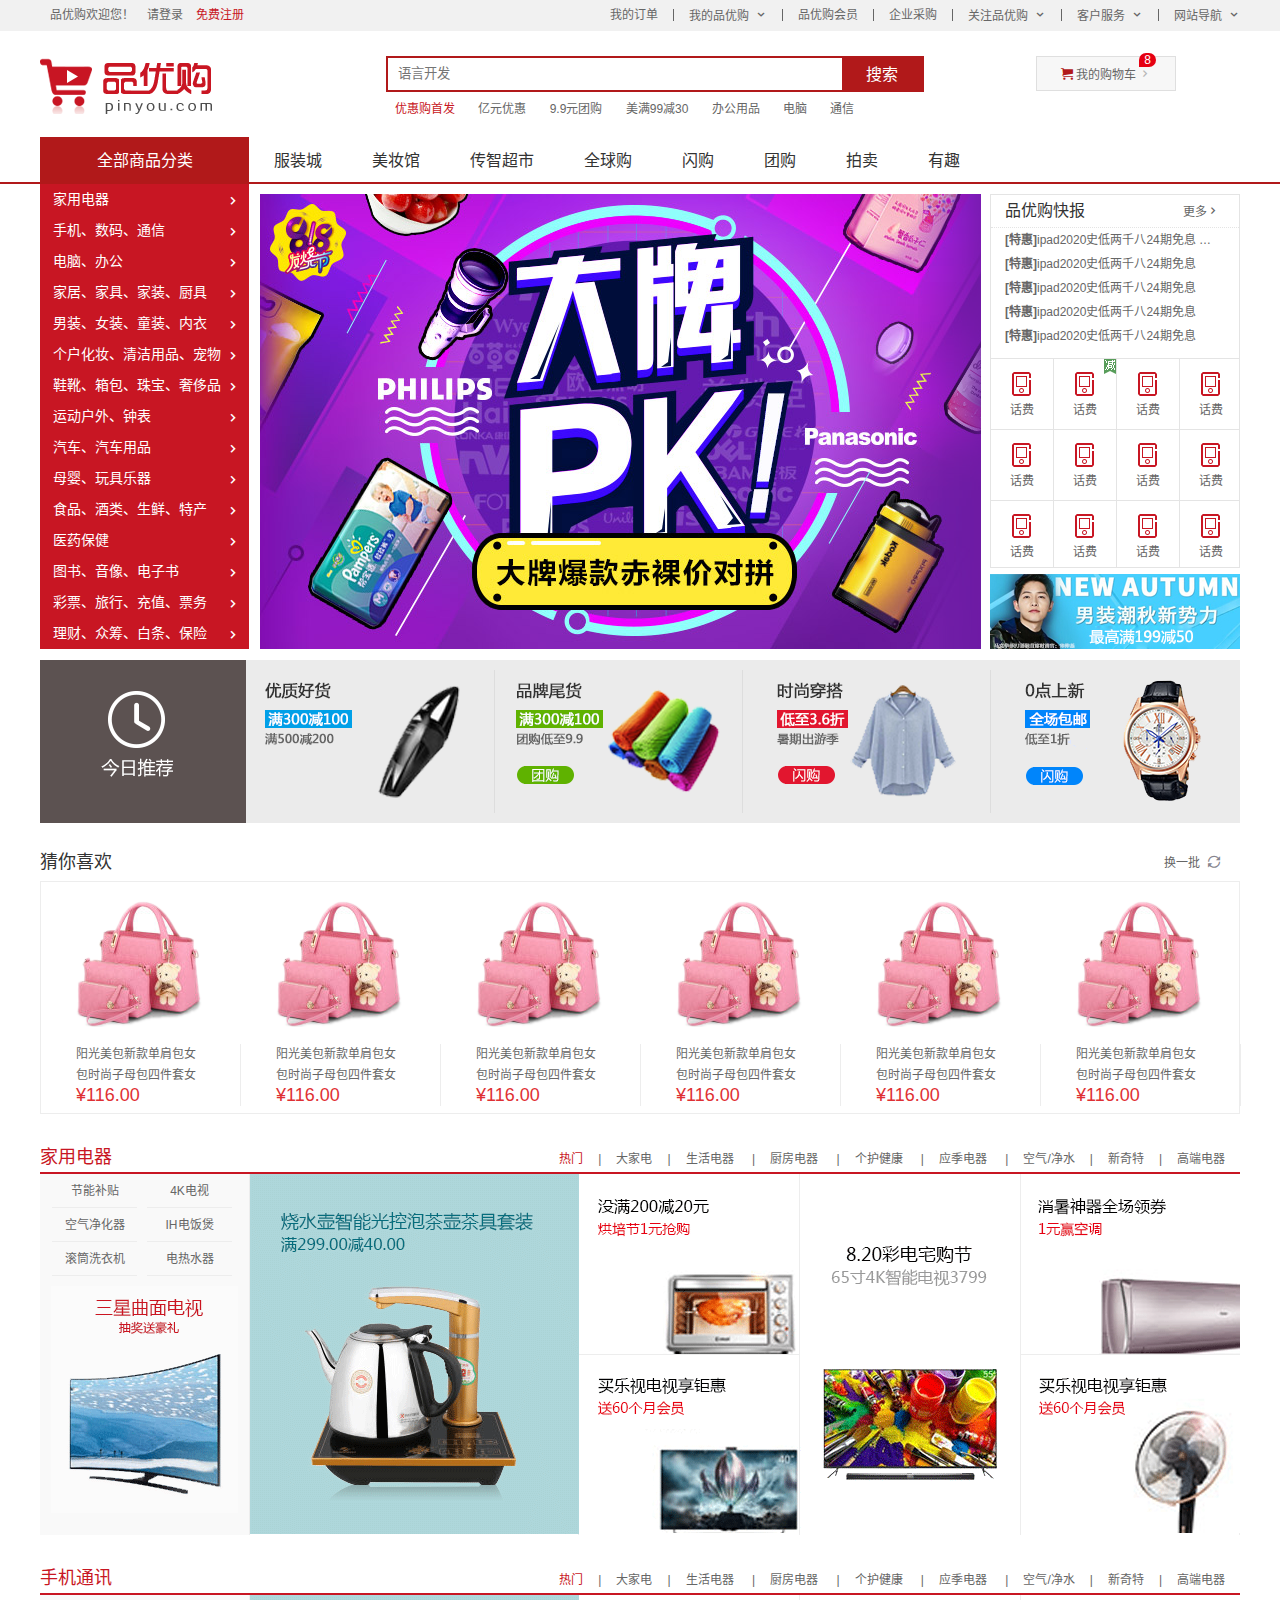
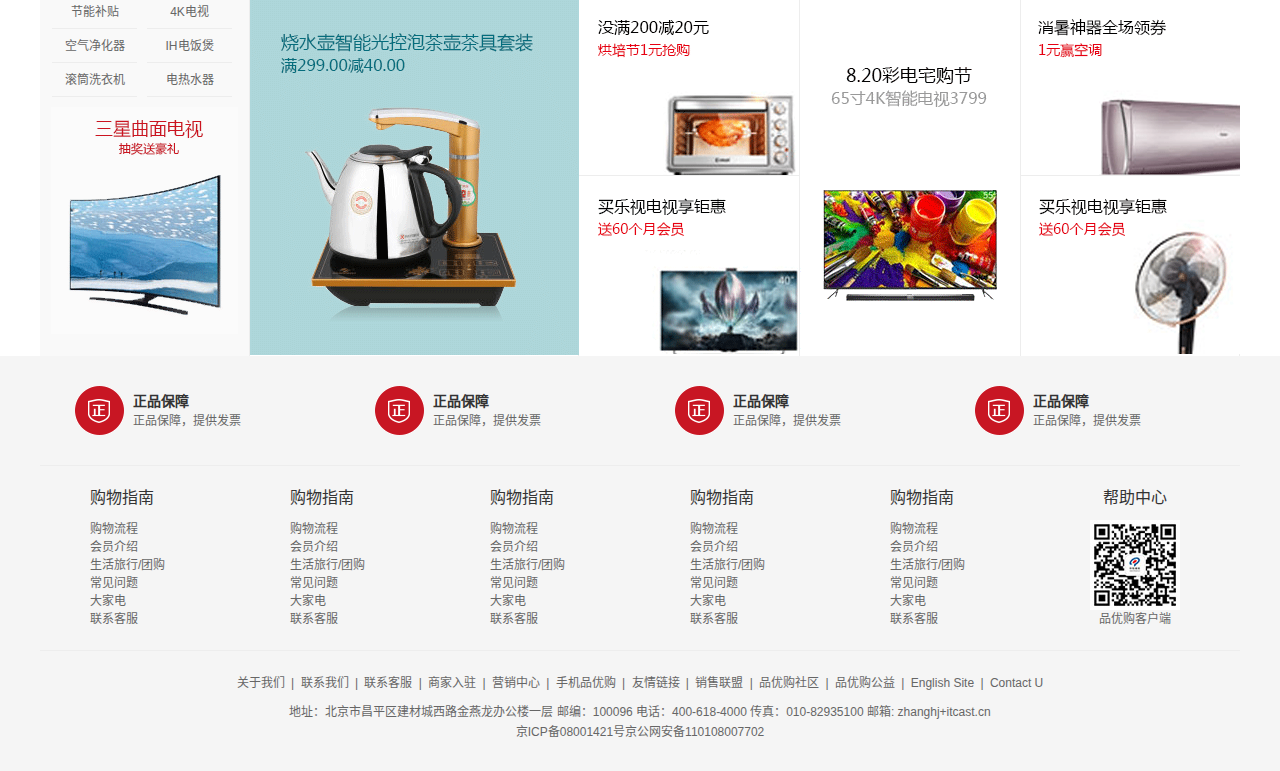
<file: index.html>
<!DOCTYPE html>
<html lang="zh-CN">

<head>
    <meta charset="UTF-8">
    <meta http-equiv="X-UA-Compatible" content="IE=edge">
    <meta name="viewport" content="width=device-width, initial-scale=1.0">
    <title>品优购-我要是会写这玩意我还会这么难受吗！！ </title>
    <meta name="description" concent="我不会我真的不会我尽力了">
    <meta name="keywords" content="呜呜呜">
    <link rel="stylesheet" href="css/base.css">
    <link rel="stylesheet" href="css/common.css">
    <link rel="stylesheet" href="css/index.css">
    <link rel="shortcut icon" href="favicon.ico" />
</head>

<body>
    <section class="shortcut">
        <div class="w">
            <div class="fl">
                <ul>
                    <li>品优购欢迎您！</li>
                    <li><a href="#">请登录</a><a href="register.html" class="style_red">免费注册</a></li>
                </ul>
            </div>
            <div class="fr">
                <ul>
                    <li>我的订单</li>
                    <li></li>
                    <li class="arrow-icon">我的品优购</li>
                    <li></li>
                    <li>品优购会员</li>
                    <li></li>
                    <li>企业采购</li>
                    <li></li>
                    <li class="arrow-icon">关注品优购</li>
                    <li></li>
                    <li class="arrow-icon">客户服务</li>
                    <li></li>
                    <li class="arrow-icon">网站导航</li>
                </ul>
            </div>
        </div>
    </section>
    <header class="header w">
        <div class="logo">
            <h1><a href="index.html" title="品优购商城">品优购商城</a></h1>
        </div>
        <div class="search">
            <input type="search" name="" id="" placeholder="语言开发"><button>搜索</button>
        </div>
        <div class="hotwords">
            <a href="#" class="style_red">优惠购首发</a>
            <a href="#">亿元优惠</a>
            <a href="#">9.9元团购</a>
            <a href="#">美满99减30</a>
            <a href="#">办公用品</a>
            <a href="#">电脑</a>
            <a href="#">通信</a>
        </div>
        <div class="shopcar">
            我的购物车 <i class="count">8</i>
        </div>

    </header>
    <nav class="nav">
        <div class="w">
            <div class="dropdown">
                <div class="dt">全部商品分类</div>
                <div class="dd">
                    <ul>
                        <li><a href="#">家用电器</a></li>
                        <li><a href="list.html">手机、数码、通信</a></li>
                        <li><a href="#">电脑、办公</a></li>
                        <li><a href="#">家居、家具、家装、厨具</a></li>
                        <li><a href="#">男装、女装、童装、内衣</a></li>
                        <li><a href="#">个户化妆、清洁用品、宠物</a></li>
                        <li><a href="#">鞋靴、箱包、珠宝、奢侈品</a></li>
                        <li><a href="#">运动户外、钟表</a></li>
                        <li><a href="#">汽车、汽车用品</a></li>
                        <li><a href="#">母婴、玩具乐器</a></li>
                        <li><a href="#">食品、酒类、生鲜、特产</a></li>
                        <li><a href="#">医药保健</a></li>
                        <li><a href="#">图书、音像、电子书</a></li>
                        <li><a href="#">彩票、旅行、充值、票务</a></li>
                        <li><a href="#">理财、众筹、白条、保险</a></li>
                    </ul>
                </div>
            </div>
            <div class="navitems">
                <ul>
                    <li><a href="#">服装城</a></li>
                    <li><a href="#">美妆馆</a></li>
                    <li><a href="#">传智超市</a></li>
                    <li><a href="#">全球购</a></li>
                    <li><a href="#">闪购</a></li>
                    <li><a href="#">团购</a></li>
                    <li><a href="#">拍卖</a></li>
                    <li><a href="#">有趣</a></li>
                </ul>
            </div>
        </div>

    </nav>
    <div class="w">
        <main class="main">
            <div class="focus">
                <ul>
                    <li><a href="#"><img src="upload/focus1.png" alt=""></a></li>
                </ul>
            </div>
            <div class="newsflash">
                <div class="news">
                    <div class="news_hd">
                        <h5>品优购快报</h5><a href="#">更多</a>
                    </div>
                    <div class="news_bd">
                        <ul>
                            <li><a href="#"><strong>[特惠]</strong>ipad2020史低两千八24期免息 教育优惠只要五千八</a></li>
                            <li><a href="#"><strong>[特惠]</strong>ipad2020史低两千八24期免息</a></li>
                            <li><a href="#"><strong>[特惠]</strong>ipad2020史低两千八24期免息</a></li>
                            <li><a href="#"><strong>[特惠]</strong>ipad2020史低两千八24期免息</a></li>
                            <li><a href="#"><strong>[特惠]</strong>ipad2020史低两千八24期免息</a></li>
                        </ul>
                    </div>
                </div>
                <div class="lifeservice">
                    <ul>
                        <li><a href="#"><i></i>
                                <p>话费</p>
                            </a></li>
                        <li><a href="#"><i></i>
                                <p>话费</p><img src="images/jian.png" alt="">
                            </a></li>
                        <li><a href="#"><i></i>
                                <p>话费</p>
                            </a></li>
                        <li><a href="#"><i></i>
                                <p>话费</p>
                            </a></li>
                        <li><a href="#"><i></i>
                                <p>话费</p>
                            </a></li>
                        <li><a href="#"><i></i>
                                <p>话费</p>
                            </a></li>
                        <li><a href="#"><i></i>
                                <p>话费</p>
                            </a></li>
                        <li><a href="#"><i></i>
                                <p>话费</p>
                            </a></li>
                        <li><a href="#"><i></i>
                                <p>话费</p>
                            </a></li>
                        <li><a href="#"><i></i>
                                <p>话费</p>
                            </a></li>
                        <li><a href="#"><i></i>
                                <p>话费</p>
                            </a></li>
                        <li><a href="#"><i></i>
                                <p>话费</p>
                            </a></li>
                    </ul>
                </div>
                <div class="bargain"><a href="#"><img src="upload/bargain1.png" alt=""></a></div>
            </div>
        </main>
    </div>
    <div class="recommed w">
        <div class="recom_hd"></div>
        <div class="recom_bd">
            <ul>
                <li><a href="#"></a></li>
                <li><a href="#"></a></li>
                <li><a href="#"></a></li>
                <li><a href="#"></a></li>
            </ul>
        </div>
    </div>
    <div class="cainixihuan w">
        <div class="caini_1"><span>猜你喜欢</span>
            <a href="#">换一批</a>
        </div>
        <div class="caini_2">
            <ul>
                <li><a href="#">
                        <div class="cainixihuan_img"></div>
                        <div class="caini_2_wenzi">
                            <p>阳光美包新款单肩包女
                                包时尚子母包四件套女款好贵好贵</p>
                            <p>¥116.00</p>
                        </div>
                    </a></li>
                <li><a href="#">
                        <div class="cainixihuan_img"></div>
                        <div class="caini_2_wenzi">
                            <p>阳光美包新款单肩包女
                                包时尚子母包四件套女款好贵好贵</p>
                            <p>¥116.00</p>
                        </div>
                    </a></li>
                <li><a href="#">
                        <div class="cainixihuan_img"></div>
                        <div class="caini_2_wenzi">
                            <p>阳光美包新款单肩包女
                                包时尚子母包四件套女款好贵好贵</p>
                            <p>¥116.00</p>
                        </div>
                    </a></li>
                <li><a href="#">
                        <div class="cainixihuan_img"></div>
                        <div class="caini_2_wenzi">
                            <p>阳光美包新款单肩包女
                                包时尚子母包四件套女款好贵好贵</p>
                            <p>¥116.00</p>
                        </div>
                    </a></li>
                <li><a href="#">
                        <div class="cainixihuan_img"></div>
                        <div class="caini_2_wenzi">
                            <p>阳光美包新款单肩包女
                                包时尚子母包四件套女款好贵好贵</p>
                            <p>¥116.00</p>
                        </div>
                    </a></li>
                <li><a href="#">
                        <div class="cainixihuan_img"></div>
                        <div class="caini_2_wenzi">
                            <p>阳光美包新款单肩包女
                                包时尚子母包四件套女款好贵好贵</p>
                            <p>¥116.00</p>
                        </div>
                    </a></li>
            </ul>
        </div>
    </div>
    <div class="floor">
        <div class="w">
            <div class="jiadian">
                <div class="box_hd">
                    <h3>家用电器</h3>
                    <div class="tab_list">
                        <ul>
                            <li><a href="#" class="style_red">热门</a>|</li>
                            <li><a href=" #">大家电</a>|</li>
                            <li><a href="#">生活电器</a> | </li>
                            <li><a href="#">厨房电器</a> | </li>
                            <li><a href="#">个护健康</a> | </li>
                            <li><a href="#">应季电器</a> | </li>
                            <li><a href="#">空气/净水</a>|</li>
                            <li><a href="#">新奇特</a>|</li>
                            <li><a href="#">高端电器</a></li>
                        </ul>
                    </div>
                </div>
                <div class="box_bd">
                    <div class="tab_content">
                        <div class="tab_list_item">
                            <div class="col_210">
                                <ul>
                                    <li><a href="#">节能补贴</a></li>
                                    <li><a href="#">4K电视</a></li>
                                    <li><a href="#">空气净化器</a></li>
                                    <li><a href="#">IH电饭煲</a></li>
                                    <li><a href="#">滚筒洗衣机</a></li>
                                    <li><a href="#">电热水器</a></li>
                                </ul>
                                <a href="#"><img src="upload/floor-1-1.png" alt=""></a>
                            </div>
                            <div class="col_329">
                                <a href="#"><img src="upload/floor-1-b01.png" alt=""></a>
                            </div>
                            <div class="col_221"> <a href="#" class="border_bottom"><img src="upload/floor-1-2.png"
                                        alt=""></a><a href="#"><img src="upload/floor-1-3.png" alt=""></a>
                            </div>
                            <div class="col_221"> <a href="#"><img src="upload/floor-1-4.png" alt=""></a>
                            </div>
                            <div class="col_219"> <a href="#" class="border_bottom"><img src="upload/floor-1-5.png"
                                        alt=""></a><a href="#"><img src="upload/floor-1-6.png" alt=""></a>
                            </div>
                        </div>
                    </div>
                </div>
            </div>
        </div>
        <div class="w">
            <div class="shouji">
                <div class="box_hd">
                    <h3>手机通讯</h3>
                    <div class="tab_list">
                        <ul>
                            <li><a href="#" class="style_red">热门</a>|</li>
                            <li><a href=" #">大家电</a>|</li>
                            <li><a href="#">生活电器</a> | </li>
                            <li><a href="#">厨房电器</a> | </li>
                            <li><a href="#">个护健康</a> | </li>
                            <li><a href="#">应季电器</a> | </li>
                            <li><a href="#">空气/净水</a>|</li>
                            <li><a href="#">新奇特</a>|</li>
                            <li><a href="#">高端电器</a></li>
                        </ul>
                    </div>
                </div>
                <div class="box_bd">
                    <div class="tab_content">
                        <div class="tab_list_item">
                            <div class="col_210">
                                <ul>
                                    <li><a href="#">节能补贴</a></li>
                                    <li><a href="#">4K电视</a></li>
                                    <li><a href="#">空气净化器</a></li>
                                    <li><a href="#">IH电饭煲</a></li>
                                    <li><a href="#">滚筒洗衣机</a></li>
                                    <li><a href="#">电热水器</a></li>
                                </ul>
                                <a href="#"><img src="upload/floor-1-1.png" alt=""></a>
                            </div>
                            <div class="col_329">
                                <a href="#"><img src="upload/floor-1-b01.png" alt=""></a>
                            </div>
                            <div class="col_221"> <a href="#" class="border_bottom"><img src="upload/floor-1-2.png"
                                        alt=""></a><a href="#"><img src="upload/floor-1-3.png" alt=""></a>
                            </div>
                            <div class="col_221"> <a href="#"><img src="upload/floor-1-4.png" alt=""></a>
                            </div>
                            <div class="col_219"> <a href="#" class="border_bottom"><img src="upload/floor-1-5.png"
                                        alt=""></a><a href="#"><img src="upload/floor-1-6.png" alt=""></a>
                            </div>
                        </div>
                    </div>
                </div>
            </div>
        </div>
    </div>
    <footer class="footer">
        <div class="w">
            <div class="mod_service">
                <ul>
                    <li>
                        <h5 title="图标">图标</h5>
                        <div class="service_txt">
                            <h4>正品保障</h4>
                            <p>正品保障，提供发票</p>
                        </div>
                    </li>
                    <li>
                        <h5 title="图标">图标</h5>
                        <div class="service_txt">
                            <h4>正品保障</h4>
                            <p>正品保障，提供发票</p>
                        </div>
                    </li>
                    <li>
                        <h5 title="图标">图标</h5>
                        <div class="service_txt">
                            <h4>正品保障</h4>
                            <p>正品保障，提供发票</p>
                        </div>
                    </li>
                    <li>
                        <h5 title="图标">图标</h5>
                        <div class="service_txt">
                            <h4>正品保障</h4>
                            <p>正品保障，提供发票</p>
                        </div>
                    </li>

                </ul>
            </div>
            <div class="mod_help">
                <dl>
                    <dt>购物指南</dt>
                    <dd><a href="#">购物流程</a></dd>
                    <dd><a href="#">会员介绍</a></dd>
                    <dd><a href="#">生活旅行/团购</a></dd>
                    <dd><a href="#">常见问题</a></dd>
                    <dd><a href="#">大家电</a></dd>
                    <dd><a href="#">联系客服</a></dd>
                </dl>
                <dl>
                    <dt>购物指南</dt>
                    <dd><a href="#">购物流程</a></dd>
                    <dd><a href="#">会员介绍</a></dd>
                    <dd><a href="#">生活旅行/团购</a></dd>
                    <dd><a href="#">常见问题</a></dd>
                    <dd><a href="#">大家电</a></dd>
                    <dd><a href="#">联系客服</a></dd>
                </dl>
                <dl>
                    <dt>购物指南</dt>
                    <dd><a href="#">购物流程</a></dd>
                    <dd><a href="#">会员介绍</a></dd>
                    <dd><a href="#">生活旅行/团购</a></dd>
                    <dd><a href="#">常见问题</a></dd>
                    <dd><a href="#">大家电</a></dd>
                    <dd><a href="#">联系客服</a></dd>
                </dl>
                <dl>
                    <dt>购物指南</dt>
                    <dd><a href="#">购物流程</a></dd>
                    <dd><a href="#">会员介绍</a></dd>
                    <dd><a href="#">生活旅行/团购</a></dd>
                    <dd><a href="#">常见问题</a></dd>
                    <dd><a href="#">大家电</a></dd>
                    <dd><a href="#">联系客服</a></dd>
                </dl>
                <dl>
                    <dt>购物指南</dt>
                    <dd><a href="#">购物流程</a></dd>
                    <dd><a href="#">会员介绍</a></dd>
                    <dd><a href="#">生活旅行/团购</a></dd>
                    <dd><a href="#">常见问题</a></dd>
                    <dd><a href="#">大家电</a></dd>
                    <dd><a href="#">联系客服</a></dd>
                </dl>
                <dl>
                    <dt>帮助中心</dt>
                    <dd><img src="images/wx_cz.jpg" alt="">品优购客户端</dd>
                </dl>
            </div>
            <div class="mod_copyright">
                <div class="links">
                    <a href="#">关于我们</a> | <a href="#">联系我们</a> | <a href="#">联系客服</a> | <a href="#">商家入驻</a> | <a
                        href="#">营销中心</a> | <a href="#">手机品优购</a> | <a href="#">友情链接</a> | <a href="#">销售联盟</a> | <a
                        href="#">品优购社区</a> | <a href="#">品优购公益</a> | <a href="#">English Site</a>
                    | <a href="#">Contact U</a>
                </div>
                <div class="copyright">地址：北京市昌平区建材城西路金燕龙办公楼一层 邮编：100096 电话：400-618-4000 传真：010-82935100 邮箱:
                    zhanghj+itcast.cn
                    <br>京ICP备08001421号京公网安备110108007702
                </div>
            </div>
        </div>
    </footer>
</body>

</html>
</file>
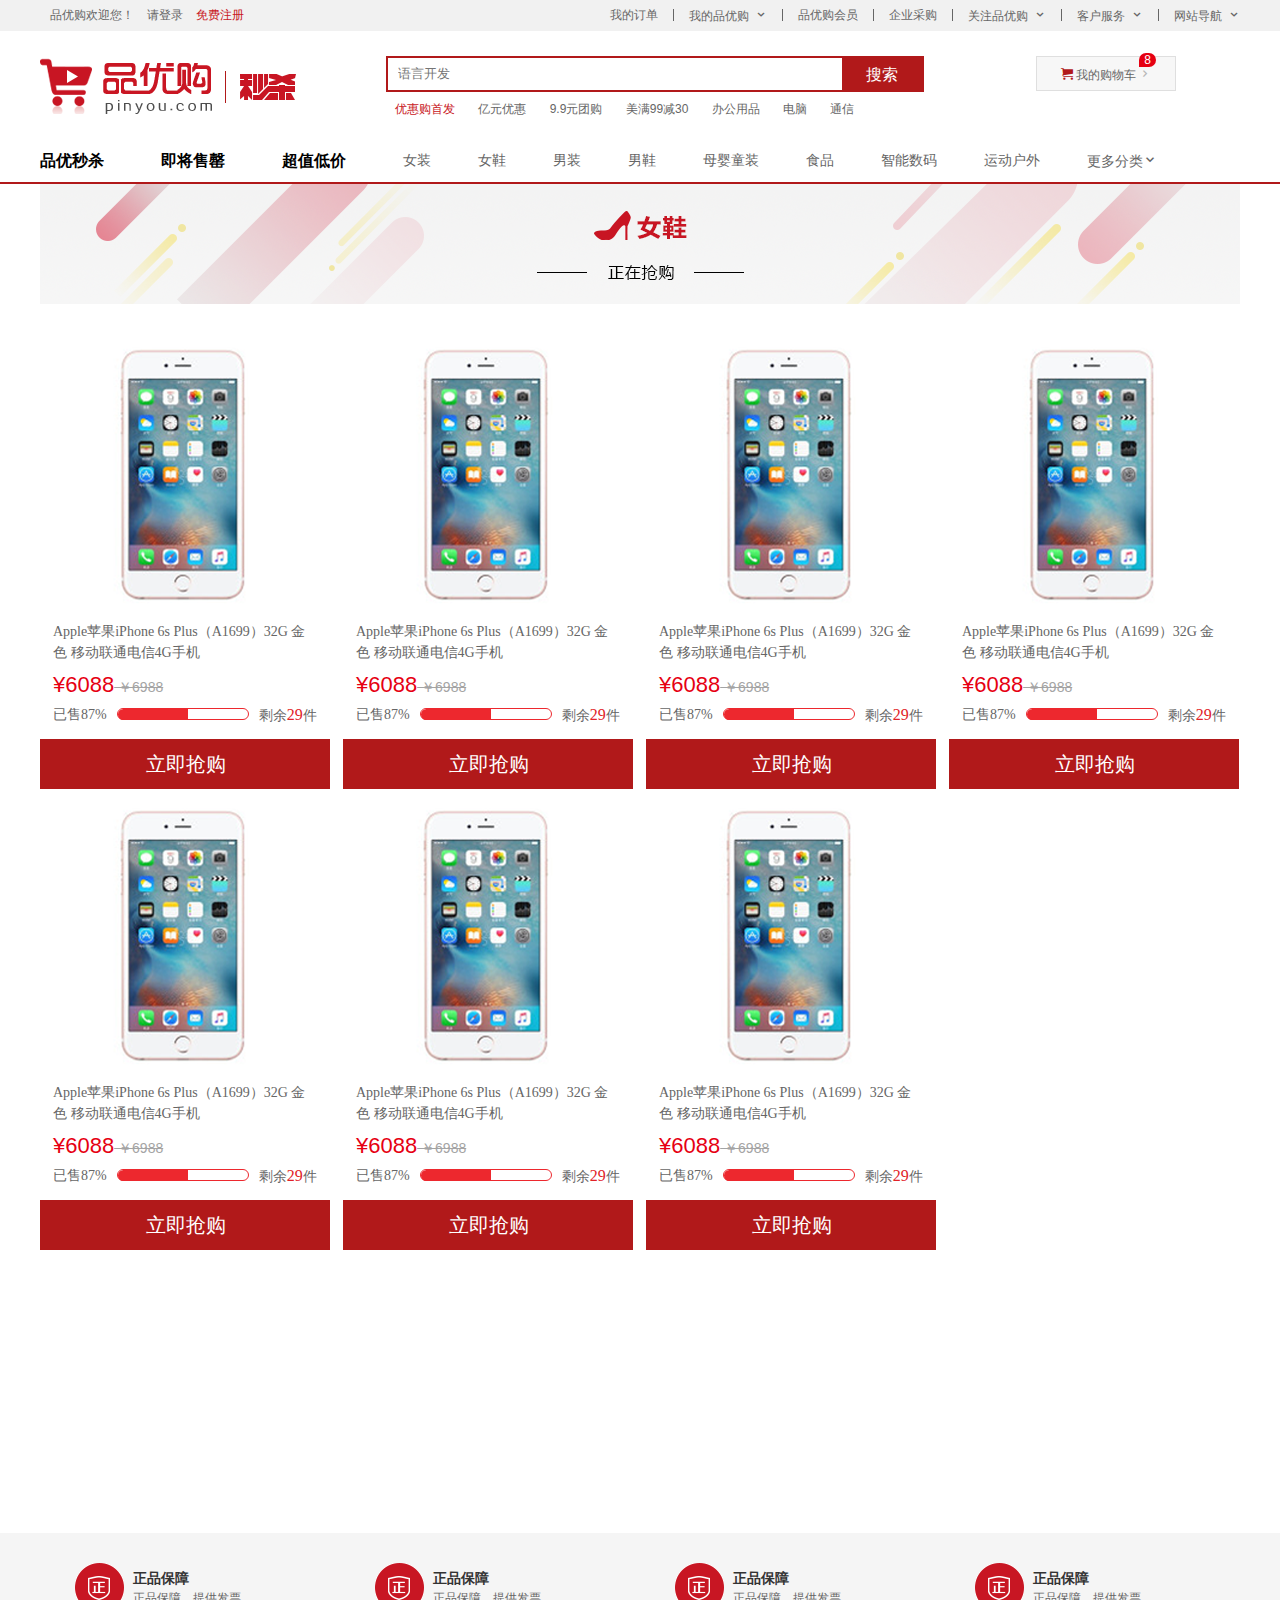
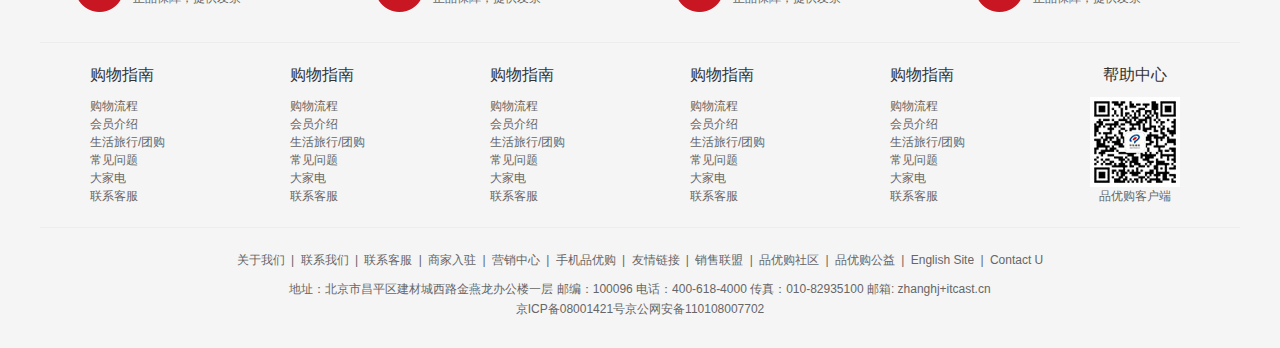
<file: list.html>
<!DOCTYPE html>
<html lang="en">

<head>
    <meta charset="UTF-8">
    <meta http-equiv="X-UA-Compatible" content="IE=edge">
    <meta name="viewport" content="width=device-width, initial-scale=1.0">
    <title>列表页-我要是会写这玩意我还会这么难受吗！！ </title>
    <meta name="description" concent="我不会我真的不会我尽力了">
    <meta name="keywords" content="呜呜呜">
    <link rel="stylesheet" href="css/base.css">
    <link rel="stylesheet" href="css/common.css">
    <link rel="stylesheet" href="css/list.css">
    <link rel="shortcut icon" href="favicon.ico" />

</head>

<body>
    <section class="shortcut">
        <div class="w">
            <div class="fl">
                <ul>
                    <li>品优购欢迎您！</li>
                    <li><a href="#">请登录</a><a href="register.html" class="style_red">免费注册</a></li>
                </ul>
            </div>
            <div class="fr">
                <ul>
                    <li>我的订单</li>
                    <li></li>
                    <li class="arrow-icon">我的品优购</li>
                    <li></li>
                    <li>品优购会员</li>
                    <li></li>
                    <li>企业采购</li>
                    <li></li>
                    <li class="arrow-icon">关注品优购</li>
                    <li></li>
                    <li class="arrow-icon">客户服务</li>
                    <li></li>
                    <li class="arrow-icon">网站导航</li>
                </ul>
            </div>
        </div>
    </section>
    <header class="header w">
        <div class="logo">
            <h1><a href="index.html" title="品优购商城">品优购商城</a></h1>
        </div>
        <div class="sk"><img src="images/sk.png" alt=""></div>
        <div class="search">
            <input type="search" name="" id="" placeholder="语言开发"><button>搜索</button>
        </div>
        <div class="hotwords">
            <a href="#" class="style_red">优惠购首发</a>
            <a href="#">亿元优惠</a>
            <a href="#">9.9元团购</a>
            <a href="#">美满99减30</a>
            <a href="#">办公用品</a>
            <a href="#">电脑</a>
            <a href="#">通信</a>
        </div>
        <div class="shopcar">
            我的购物车 <i class="count">8</i>
        </div>

    </header>
    <nav class="nav">
        <div class="w">
            <div class="sk_list">
                <ul>
                    <li><a href="#">品优秒杀</a></li>
                    <li><a href="#">即将售罄</a></li>
                    <li><a href="#">超值低价</a></li>
                </ul>
            </div>
        </div>
        <div class="sk_con">
            <ul>
                <li><a href="#">女装</a></li>
                <li><a href="#">女鞋</a></li>
                <li><a href="#">男装</a></li>
                <li><a href="#">男鞋</a></li>
                <li><a href="#">母婴童装</a></li>
                <li><a href="#">食品</a></li>
                <li><a href="#">智能数码</a></li>
                <li><a href="#">运动户外</a></li>
                <li><a href="#">更多分类</a></li>
                </a></li>
            </ul>
        </div>
        </div>

    </nav>
    <div class="sk_container w">
        <div class="sk_hd w"></div>
        <div class="sk_bd">
            <ul>
                <li>
                    <div class="img"></div>
                    <h5>Apple苹果iPhone 6s Plus（A1699）32G 金色 移动联通电信4G手机</h5>
                    <p>¥6088<span> ￥6988</span></p>
                    <div class="xiaoliang">
                        <div class="yishou">已售87%</div>
                        <div class="tiaotiao">
                            <div class="tiao_content"></div>
                        </div>
                        <div class="shengyu">剩余<span>29</span>件</div>
                    </div>
                    <a href="#">立即抢购</a>
                </li>
                <li>
                    <div class="img"></div>
                    <h5>Apple苹果iPhone 6s Plus（A1699）32G 金色 移动联通电信4G手机</h5>
                    <p>¥6088<span> ￥6988</span></p>
                    <div class="xiaoliang">
                        <div class="yishou">已售87%</div>
                        <div class="tiaotiao">
                            <div class="tiao_content"></div>
                        </div>
                        <div class="shengyu">剩余<span>29</span>件</div>
                    </div>
                    <a href="#">立即抢购</a>
                </li>
                <li>
                    <div class="img"></div>
                    <h5>Apple苹果iPhone 6s Plus（A1699）32G 金色 移动联通电信4G手机</h5>
                    <p>¥6088<span> ￥6988</span></p>
                    <div class="xiaoliang">
                        <div class="yishou">已售87%</div>
                        <div class="tiaotiao">
                            <div class="tiao_content"></div>
                        </div>
                        <div class="shengyu">剩余<span>29</span>件</div>
                    </div>
                    <a href="#">立即抢购</a>
                </li>
                <li>
                    <div class="img"></div>
                    <h5>Apple苹果iPhone 6s Plus（A1699）32G 金色 移动联通电信4G手机</h5>
                    <p>¥6088<span> ￥6988</span></p>
                    <div class="xiaoliang">
                        <div class="yishou">已售87%</div>
                        <div class="tiaotiao">
                            <div class="tiao_content"></div>
                        </div>
                        <div class="shengyu">剩余<span>29</span>件</div>
                    </div>
                    <a href="#">立即抢购</a>
                </li>
                <li>
                    <div class="img"></div>
                    <h5>Apple苹果iPhone 6s Plus（A1699）32G 金色 移动联通电信4G手机</h5>
                    <p>¥6088<span> ￥6988</span></p>
                    <div class="xiaoliang">
                        <div class="yishou">已售87%</div>
                        <div class="tiaotiao">
                            <div class="tiao_content"></div>
                        </div>
                        <div class="shengyu">剩余<span>29</span>件</div>
                    </div>
                    <a href="#">立即抢购</a>
                </li>
                <li>
                    <div class="img"></div>
                    <h5>Apple苹果iPhone 6s Plus（A1699）32G 金色 移动联通电信4G手机</h5>
                    <p>¥6088<span> ￥6988</span></p>
                    <div class="xiaoliang">
                        <div class="yishou">已售87%</div>
                        <div class="tiaotiao">
                            <div class="tiao_content"></div>
                        </div>
                        <div class="shengyu">剩余<span>29</span>件</div>
                    </div>
                    <a href="#">立即抢购</a>
                </li>
                <li>
                    <div class="img"></div>
                    <h5>Apple苹果iPhone 6s Plus（A1699）32G 金色 移动联通电信4G手机</h5>
                    <p>¥6088<span> ￥6988</span></p>
                    <div class="xiaoliang">
                        <div class="yishou">已售87%</div>
                        <div class="tiaotiao">
                            <div class="tiao_content"></div>
                        </div>
                        <div class="shengyu">剩余<span>29</span>件</div>
                    </div>
                    <a href="#">立即抢购</a>
                </li>

            </ul>
        </div>
    </div>
    <footer class="footer">
        <div class="w">
            <div class="mod_service">
                <ul>
                    <li>
                        <h5 title="图标">图标</h5>
                        <div class="service_txt">
                            <h4>正品保障</h4>
                            <p>正品保障，提供发票</p>
                        </div>
                    </li>
                    <li>
                        <h5 title="图标">图标</h5>
                        <div class="service_txt">
                            <h4>正品保障</h4>
                            <p>正品保障，提供发票</p>
                        </div>
                    </li>
                    <li>
                        <h5 title="图标">图标</h5>
                        <div class="service_txt">
                            <h4>正品保障</h4>
                            <p>正品保障，提供发票</p>
                        </div>
                    </li>
                    <li>
                        <h5 title="图标">图标</h5>
                        <div class="service_txt">
                            <h4>正品保障</h4>
                            <p>正品保障，提供发票</p>
                        </div>
                    </li>

                </ul>
            </div>
            <div class="mod_help">
                <dl>
                    <dt>购物指南</dt>
                    <dd><a href="#">购物流程</a></dd>
                    <dd><a href="#">会员介绍</a></dd>
                    <dd><a href="#">生活旅行/团购</a></dd>
                    <dd><a href="#">常见问题</a></dd>
                    <dd><a href="#">大家电</a></dd>
                    <dd><a href="#">联系客服</a></dd>
                </dl>
                <dl>
                    <dt>购物指南</dt>
                    <dd><a href="#">购物流程</a></dd>
                    <dd><a href="#">会员介绍</a></dd>
                    <dd><a href="#">生活旅行/团购</a></dd>
                    <dd><a href="#">常见问题</a></dd>
                    <dd><a href="#">大家电</a></dd>
                    <dd><a href="#">联系客服</a></dd>
                </dl>
                <dl>
                    <dt>购物指南</dt>
                    <dd><a href="#">购物流程</a></dd>
                    <dd><a href="#">会员介绍</a></dd>
                    <dd><a href="#">生活旅行/团购</a></dd>
                    <dd><a href="#">常见问题</a></dd>
                    <dd><a href="#">大家电</a></dd>
                    <dd><a href="#">联系客服</a></dd>
                </dl>
                <dl>
                    <dt>购物指南</dt>
                    <dd><a href="#">购物流程</a></dd>
                    <dd><a href="#">会员介绍</a></dd>
                    <dd><a href="#">生活旅行/团购</a></dd>
                    <dd><a href="#">常见问题</a></dd>
                    <dd><a href="#">大家电</a></dd>
                    <dd><a href="#">联系客服</a></dd>
                </dl>
                <dl>
                    <dt>购物指南</dt>
                    <dd><a href="#">购物流程</a></dd>
                    <dd><a href="#">会员介绍</a></dd>
                    <dd><a href="#">生活旅行/团购</a></dd>
                    <dd><a href="#">常见问题</a></dd>
                    <dd><a href="#">大家电</a></dd>
                    <dd><a href="#">联系客服</a></dd>
                </dl>
                <dl>
                    <dt>帮助中心</dt>
                    <dd><img src="images/wx_cz.jpg" alt="">品优购客户端</dd>
                </dl>
            </div>
            <div class="mod_copyright">
                <div class="links">
                    <a href="#">关于我们</a> | <a href="#">联系我们</a> | <a href="#">联系客服</a> | <a href="#">商家入驻</a> | <a
                        href="#">营销中心</a> | <a href="#">手机品优购</a> | <a href="#">友情链接</a> | <a href="#">销售联盟</a> | <a
                        href="#">品优购社区</a> | <a href="#">品优购公益</a> | <a href="#">English Site</a>
                    | <a href="#">Contact U</a>
                </div>
                <div class="copyright">地址：北京市昌平区建材城西路金燕龙办公楼一层 邮编：100096 电话：400-618-4000 传真：010-82935100 邮箱:
                    zhanghj+itcast.cn
                    <br>京ICP备08001421号京公网安备110108007702
                </div>
            </div>
        </div>
    </footer>
</body>

</html>
</file>
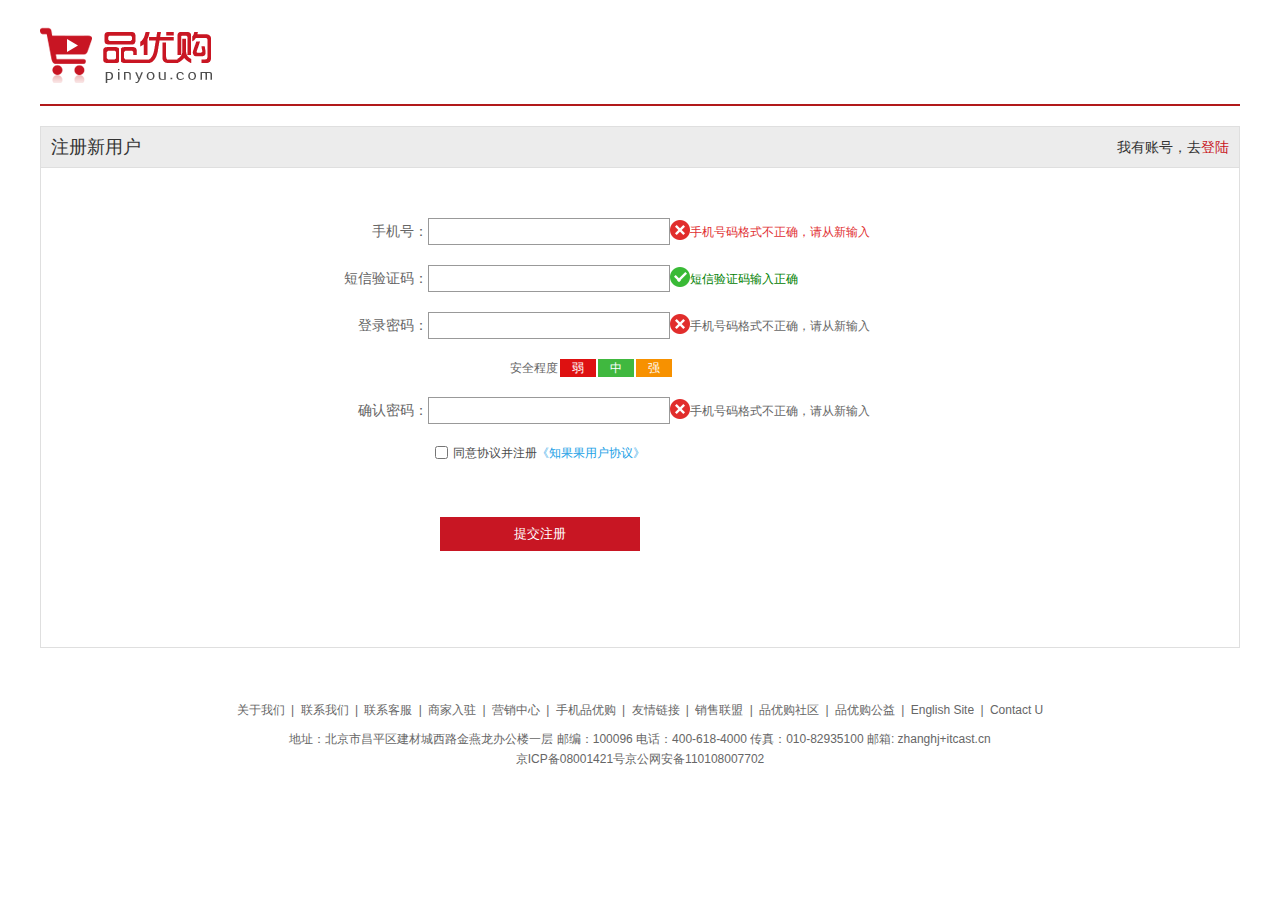
<file: register.html>
<!DOCTYPE html>
<html lang="en">

<head>
    <meta charset="UTF-8">
    <meta http-equiv="X-UA-Compatible" content="IE=edge">
    <meta name="viewport" content="width=device-width, initial-scale=1.0">
    <title>注册</title>
    <link rel="stylesheet" href="css/base.css">
    <link rel="stylesheet" href="css/common.css">
    <link rel="stylesheet" href="css/register.css">
    <link rel="shortcut icon" href="favicon.ico" />
</head>

<body>
    <header class="header w">
        <div class="logo">
            <h1><a href="index.html" title="品优购商城">品优购商城</a></h1>
        </div>
    </header>
    <div class="registerarea w">
        <h3>注册新用户<div class="login">我有账号，去<a href="#">登陆</a></div>
        </h3>
        <div class="reg_form">
            <form action="">
                <ul>
                    <li><label for="">手机号：</label><input type="text" class="inp"><span class="error"><i
                                class="error_icon"></i>手机号码格式不正确，请从新输入</span></li>
                    <li><label for="">短信验证码：</label><input type="text" class="inp"><span class="success"><i
                                class="success_icon"></i>短信验证码输入正确</span></li>
                    <li><label for="">登录密码：</label><input type="text" class="inp"><span class=""><i
                                class="error_icon"></i>手机号码格式不正确，请从新输入</span></li>
                    <li class="safe">安全程度<em class="ruo">弱</em><em class="zhong">中</em><em class="qiang">强</em></li>
                    <li><label for="">确认密码：</label><input type="text" class="inp"><span class=""><i
                                class="error_icon"></i>手机号码格式不正确，请从新输入</span></li>
                    <li class="agree"><input type="checkbox">同意协议并注册<a href="#">《知果果用户协议》</a></li>
                    <li>
                        <input type="submit" value="提交注册" class="btn">
                    </li>
                </ul>
            </form>
        </div>
    </div>
    <footer class="footer">
        <div class="w">
            <div class="mod_copyright">
                <div class="links">
                    <a href="#">关于我们</a> | <a href="#">联系我们</a> | <a href="#">联系客服</a> | <a href="#">商家入驻</a> | <a
                        href="#">营销中心</a> | <a href="#">手机品优购</a> | <a href="#">友情链接</a> | <a href="#">销售联盟</a> | <a
                        href="#">品优购社区</a> | <a href="#">品优购公益</a> | <a href="#">English Site</a>
                    | <a href="#">Contact U</a>
                </div>
                <div class="copyright">地址：北京市昌平区建材城西路金燕龙办公楼一层 邮编：100096 电话：400-618-4000 传真：010-82935100 邮箱:
                    zhanghj+itcast.cn
                    <br>京ICP备08001421号京公网安备110108007702
                </div>
            </div>
        </div>
    </footer>
</body>

</html>
</file>
<file: css/base.css>
/* 把我们所有标签的内外边距清零 */
* {
  margin: 0;
  padding: 0;
  /* css3盒子模型 */
  box-sizing: border-box;
}
/* em 和 i 斜体的文字不倾斜 */
em,
i {
  font-style: normal;
}
/* 去掉li 的小圆点 */
li {
  list-style: none;
}

img {
  /* border 0 照顾低版本浏览器 如果 图片外面包含了链接会有边框的问题 */
  border: 0;
  /* 取消图片底侧有空白缝隙的问题 */
  vertical-align: middle;
}

button {
  /* 当我们鼠标经过button 按钮的时候，鼠标变成小手 */
  cursor: pointer;
}

a {
  color: #666;
  text-decoration: none;
}

a:hover {
  color: #c81623;
}

button,
input {
  /* "\5B8B\4F53" 就是宋体的意思 这样浏览器兼容性比较好 */
  font-family: Microsoft YaHei, Heiti SC, tahoma, arial, Hiragino Sans GB,
    "\5B8B\4F53", sans-serif;
  /* 默认有灰色边框我们需要手动去掉 */
  border: 0;
  outline: none;
}

body {
  /* CSS3 抗锯齿形 让文字显示的更加清晰 */
  -webkit-font-smoothing: antialiased;
  background-color: #fff;
  font: 12px/1.5 Microsoft YaHei, Heiti SC, tahoma, arial, Hiragino Sans GB,
    "\5B8B\4F53", sans-serif;
  color: #666;
}

.hide,
.none {
  display: none;
}
/* 清除浮动 */
.clearfix:after {
  visibility: hidden;
  clear: both;
  display: block;
  content: ".";
  height: 0;
}

.clearfix {
  *zoom: 1;
}
</file>
<file: css/common.css>
@font-face {
  font-family: "icomoon";
  src: url("../fonts/icomoon.eot?tomleg");
  src: url("../fonts/icomoon.eot?tomleg#iefix") format("embedded-opentype"),
    url("../fonts/icomoon.ttf?tomleg") format("truetype"),
    url("../fonts/icomoon.woff?tomleg") format("woff"),
    url("../fonts/icomoon.svg?tomleg#icomoon") format("svg");
  font-weight: normal;
  font-style: normal;
  font-display: block;
}
.w {
  width: 1200px;
  margin: 0 auto;
}
.shortcut {
  height: 31px;
  background-color: #f1f1f1;
  font-size: 12px;
  line-height: 31px;
}
.shortcut ul li {
  float: left;
}
.fl {
  float: left;
  margin-left: 10px;
}
.fl a {
  margin-left: 13px;
}
.fr {
  float: right;
}
.style_red {
  color: #c81623;
}
.shortcut .fr ul li:nth-child(even) {
  margin: 0 15px;
  margin-top: 9px;
  height: 12px;
  width: 1px;
  background-color: #666666;
}
.arrow-icon::after {
  content: "";
  font-family: "icomoon";
  margin-left: 6px;
}
.header {
  position: relative;
  height: 106px;
}
.logo {
  position: absolute;
  top: 27px;
  width: 175px;
  height: 56px;
}
.logo a {
  display: block;
  width: 175px;
  height: 56px;
  background: url(../images/logo.png) no-repeat;
  font-size: 0;
}
.search {
  position: absolute;
  left: 346px;
  top: 25px;
  width: 538px;
  height: 36px;
  border: 2px solid #b1191a;
}
.search input {
  float: left;
  height: 32px;
  width: 454px;
  padding-left: 10px;
  line-height: 32px;
  border: 0;
}
.search button {
  float: left;
  height: 34px;
  width: 80px;
  background-color: #b1191a;
  border: 0;
  font-size: 16px;
  line-height: 34px;
  color: #fff;
  border-radius: 0;
}
.hotwords {
  position: absolute;
  top: 69px;
  left: 355px;
}
.hotwords a {
  margin-right: 20px;
  font-size: 12px;
}
.shopcar {
  position: absolute;
  top: 25px;
  right: 64px;
  width: 140px;
  height: 35px;
  background-color: #f7f7f7;
  border: 1px solid #dfdfdf;
  color: #666666;
  font-size: 12px;
  line-height: 35px;
  text-align: center;
}
.shopcar::before {
  color: #b1191a;
  content: "";
  font-family: "icomoon";
}
.shopcar::after {
  content: "";
  font-family: "icomoon";
  color: #b7b7b7;
}
.count {
  position: absolute;
  top: -4px;
  /* left: 1102px; */
  height: 14px;
  line-height: 14px;
  padding: 0 5px;
  border: 0;
  border-radius: 10px 10px 10px 0;
  background-color: #e60012;
  font-size: 12px;
  color: #fefefe;
}
.nav {
  height: 47px;
  border: 0;
  border-bottom: 2px solid #b1191a;
}
.dropdown {
  float: left;
  width: 209px;
}
.dropdown .dt {
  width: 100%;
  height: 47px;
  background-color: #b1191a;
  color: #fff;
  font-size: 16px;
  line-height: 47px;
  text-align: center;
}
.dropdown .dd {
  display: block;
}
.dropdown .dd ul {
  height: 465px;
  width: 100%;
  background-color: #c81623;
  /* border-bottom: 2px solid #c81623; */
}
.dropdown .dd li {
  position: relative;
}
.dropdown .dd li a {
  display: inline-block;
  height: 31px;
  width: 209px;
  color: #fff;
  font-size: 14px;
  line-height: 31px;
  padding-left: 11px;
  border-left: 2px solid #c81623;
}
.dropdown .dd li a:hover {
  color: #c81623;
  background-color: #fff;
}
.dropdown .dd li a:after {
  position: absolute;
  top: 2px;
  right: 9px;
  content: "";
  font-family: "icomoon";
  font-size: 14px;
}
.navitems ul li {
  float: left;
  font-size: 16px;
  height: 47px;
  line-height: 47px;
  color: #333333;
}
.navitems ul li a {
  padding: 10px 25px;
  color: #333333;
}
.navitems ul li a:hover {
  color: #c81623;
}
.footer {
  height: 415px;
  background-color: #f5f5f5;
  padding-top: 30px;
}
.mod_service {
  height: 80px;
  border-bottom: 1px solid #ededed;
}
.mod_service ul li {
  float: left;
  padding-left: 35px;
  width: 300px;
  height: 50px;
}
.mod_service ul li h5 {
  float: left;
  margin-right: 8px;
  width: 50px;
  height: 50px;
  background: url(../images/icons.png) no-repeat -253px -3px;
  font-size: 0;
}
.service_txt {
  padding-top: 5px;
}
.service_txt h4 {
  font-weight: 700;
  font-size: 14px;
  color: #333333;
}
.service_txt p {
  font-weight: 400;
  font-size: 12px;
  counter-reset: #666666;
}
.mod_help {
  height: 185px;
  border-bottom: 1px solid #ededed;
  padding-top: 20px;
  padding-left: 50px;
}
.mod_help dl {
  float: left;
  width: 200px;
}
.mod_help dl:last-child {
  width: 90px;
  text-align: center;
}
.mod_help dl dt {
  font-size: 16px;
  color: #333333;
  margin-bottom: 10px;
}
.mod_help dl dd {
  font-size: 12px;
  color: #666;
}
.mod_copyright {
  text-align: center;
  margin-top: 23px;
  font-size: 12px;
  color: #666;
}
.links {
  margin-bottom: 10px;
}
.copyright {
  line-height: 20px;
}
.links a {
  margin: 0 3px;
}
</file>
<file: css/index.css>
@font-face {
  font-family: "icomoon";
  src: url("../fonts/icomoon.eot?tomleg");
  src: url("../fonts/icomoon.eot?tomleg#iefix") format("embedded-opentype"),
    url("../fonts/icomoon.ttf?tomleg") format("truetype"),
    url("../fonts/icomoon.woff?tomleg") format("woff"),
    url("../fonts/icomoon.svg?tomleg#icomoon") format("svg");
  font-weight: normal;
  font-style: normal;
  font-display: block;
}
.main {
  width: 980px;
  height: 455px;
  margin-top: 10px;
  margin-left: 220px;
}
.focus {
  float: left;
  height: 100%;
  width: 721px;
}
.focus a image {
  height: 100%;
}
.newsflash {
  float: right;
  width: 250px;
  height: 100%;
}
.news {
  height: 165px;
  border: 1px solid #e4e4e4;
}
.news_hd {
  height: 33px;
  border-bottom: 1px dotted #e4e4e4;
}
.news_hd h5 {
  float: left;
  font-size: 16px;
  font-weight: 400;
  line-height: 32px;
  padding-left: 14px;
  color: #333;
}
.news_hd a {
  float: right;
  font-size: 12px;
  font-weight: 400;
  line-height: 32px;
  color: #666;
}
.news_hd a::after {
  content: "";
  font-family: "icomoon";
  margin-right: 20px;
}
.news_bd ul li {
  margin-left: 14px;
  line-height: 24px;
  color: #666;
  padding-right: 20px;
  overflow: hidden;
  white-space: nowrap;
  text-overflow: ellipsis;
}
.lifeservice {
  height: 209px;
  border: 1px solid #e4e4e4;
  border-top: 0;
  overflow: hidden;
}
.lifeservice ul {
  width: 252px;
}
.lifeservice ul li {
  position: relative;
  float: left;
  width: 63px;
  height: 71px;
  border: 1px solid #e4e4e4;
  border-top: 0;
  border-left: 0;
  text-align: center;
}
.lifeservice ul li img {
  position: absolute;
  top: 0;
  right: 0;
}
.lifeservice ul li i {
  margin-top: 13px;
  display: inline-block;
  width: 24px;
  height: 24px;
  background: url(../images/icons.png) no-repeat -17px -16px;
}
.lifeservice ul li p {
  font-size: 12px;
  color: #666;
}
.bargain {
  height: 75px;
  margin-top: 6px;
}
.recommed {
  height: 163px;
  background-color: paleturquoise;
  margin-top: 11px;
}
.recom_hd {
  float: left;
  width: 206px;
  height: 163px;
  background: url(../images/recom_hd.png);
  background-color: palevioletred;
}
.recom_bd {
  float: left;
  width: 994px;
  height: 163px;
  background: url(../images/recom_bd.png);
}
.recom_bd ul {
  width: 996px;
}
.recom_bd ul li {
  float: left;
  width: 249px;
  height: 163px;
}
.recom_bd ul a {
  float: left;
  width: 249px;
  height: 163px;
}
.cainixihuan {
  margin-top: 30px;

  height: 261px;
}
.caini_1 {
  height: 28px;
  line-height: 18px;
}
.caini_1 span {
  float: left;
  font-size: 18px;
  color: #333333;
}
.caini_1 a {
  float: right;
  font-size: 12px;
  color: #666666;
}
.caini_1 a::after {
  content: "";
  font-family: "icomoon";
  font-size: 12px;
  color: #85848d;
  margin-left: 8px;
  margin-right: 20px;
}
.caini_2 {
  height: 233px;
  border: 1px solid #ededed;
}
.caini_2 ul {
  width: 1202px;
}
.caini_2 ul li {
  position: relative;
  float: left;
  width: 200px;
  height: 233px;
  padding-bottom: 9px;
}
.cainixihuan_img {
  width: 200px;
  height: 160px;
  text-align: center;
  display: inline-block;
  background: url(../upload/cainixihuan1.png) no-repeat center center;
}
.caini_2_wenzi {
  position: absolute;
  padding: 0 35px;
  width: 200px;
  bottom: 9px;
  height: 62px;
  border-right: 1px solid #ededed;
}
.caini_2_wenzi p:first-child {
  line-height: 21px;
  font-size: 12px;
  height: 42px;
  color: #666666;
  overflow: hidden;
}
.caini_2_wenzi p:first-child:hover {
  line-height: 21px;
  font-size: 12px;
  height: 42px;
  color: #df3033;
  overflow: hidden;
}
.caini_2_wenzi p:last-child {
  line-height: 18px;
  font-size: 18px;
  color: #df3033;
}
.box_hd {
  height: 30px;
  border-bottom: 2px solid #c81623;
}
.box_hd h3 {
  float: left;
  font-size: 18px;
  color: #c81623;
  font-weight: 400;
}
.tab_list {
  float: right;
  line-height: 30px;
  color: #666666;
}
.tab_list ul li {
  font-size: 12px;
  float: left;
}
.tab_list ul li a {
  padding: 0 15px;
  border-right: 1px solid #ededed;
}
.tab_list ul li a:last-child {
  padding: 0 15px;
  border-right: none;
}
.floor .w {
  margin-top: 30px;
}
.box_bd {
  height: 361px;
}
.tab_list_item > div {
  float: left;
  height: 361px;
  border-right: 1px solid #ededed;
}
.col_210 {
  width: 210px;
  background-color: #f9f9f9;
  text-align: center;
}
.col_210 ul {
  padding-left: 12px;
}
.col_210 li {
  text-align: center;
  float: left;
  width: 85px;
  height: 34px;
  line-height: 34px;
  border-bottom: 1px solid #ededed;
  margin-right: 10px;
}
.border_bottom {
  display: block;
  border-bottom: 1px solid #ededed;
}

.col_210 img {
  margin-top: 10px;
}
.col_329 {
  width: 329px;
}
.col_221 {
  width: 221px;
}
.col_219 {
  width: 219px;
}
</file>
<file: css/list.css>
.sk {
  position: absolute;
  top: 40px;
  left: 185px;
  width: 56px;
  height: 32px;
  padding: 3px 0;
  padding-left: 14px;
  border-left: 1px solid #b1191a;
}
.sk_list li {
  float: left;
  line-height: 47px;
  margin-right: 57px;
}
.sk_list li a {
  color: black;
  font-size: 16px;
  font-weight: 700;
}
.sk_con ul li {
  float: left;
  font-size: 14px;
  height: 47px;
  margin-right: 47px;
  line-height: 47px;
  color: #666666;
}
.sk_con ul li a {
  color: #666666;
}
.sk_con ul li a:hover {
  color: #c81623;
}
.sk_con ul li:last-child a:after {
  content: "";
  font-family: "icomoon";
}
.sk_hd {
  height: 120px;
  background: url(../upload/bg_03.png) no-repeat center center;
}
.sk_bd {
  margin-top: 25px;
  margin-bottom: 282px;
}

.sk_bd ul li {
  position: relative;
  float: left;
  margin-right: 13px;
  height: 460px;
  width: 290px;
  overflow: hidden;
  margin-bottom: 1px;
}
.sk_bd ul li h5 {
  font-size: 14px;
  color: #666666;
  font-family: "宋体";
  font-weight: 400;
  padding: 0 13px;
}
.sk_bd ul li .img {
  height: 292px;
  background: url(../images/图层7.png) no-repeat center center;
}

.sk_bd ul li p span {
  font-size: 14px;
  color: #a4a4a4;
  text-decoration: line-through;
}
.sk_bd ul li p {
  margin-top: 5px;
  font-size: 22px;
  color: #e60012;
  text-decoration: none;
  padding: 0 13px;
}
.sk_bd ul li a {
  position: absolute;
  left: 0;
  bottom: 0;
  height: 50px;
  width: 292px;
  line-height: 50px;
  text-align: center;
  color: white;
  font-size: 20px;
  font-family: "宋体";
  background-color: #b1191a;
}
.sk_bd ul li:hover {
  /* border: 1px solid #b1191a; */
  box-shadow: 0px 0px 0px 1px #b1191a;
}
.sk_bd ul li:nth-child(4n) {
  margin: 0;
}
.sk_bd:after {
  clear: both;
  content: "";
  display: block;
  height: 0;
  overflow: hidden;
  clear: both;
}
.xiaoliang {
  vertical-align: middle;

  font-family: "宋体";
  padding: 0 13px;
  font-size: 14px;
  color: #666666;
  line-height: 27px;
}
.tiaotiao {
  position: relative;
  margin: 0 10px;
  margin-top: 7px;
  vertical-align: middle;
  width: 132px;
  height: 12px;
  border: 1px solid #ed282e;

  border-radius: 12px;
}
.tiao_content {
  position: absolute;
  top: 0;
  left: 0;
  width: 70px;
  background-color: #ed282e;
  border-radius: 12px 0 0 12px;
  height: 11px;
}
.xiaoliang span {
  font-size: 16px;

  color: #e12228;
}
.xiaoliang > div {
  float: left;
}
.xiaoliang::after {
  content: "";
  clear: both;
  height: 0;
  overflow: hidden;
  display: block;
}
</file>
<file: css/register.css>
header {
  border-bottom: 2px solid #b1191a;
}
.registerarea {
  margin-top: 20px;
  /* background: turquoise; */
  height: 522px;
  border: 1px solid #dfdfdf;
}
.registerarea h3 {
  color: #333333;
  font-weight: 400;
  font-size: 18px;
  height: 41px;
  line-height: 41px;
  padding-left: 10px;
  background: #ececec;
  border-bottom: 1px solid #dfdfdf;
}
.registerarea h3 .login {
  margin-right: 10px;
  float: right;
  font-size: 14px;
  color: #333333;
}
.registerarea h3 .login a {
  color: #c81623;
}
.reg_form {
  width: 600px;
  margin: 0 auto;
  margin-top: 50px;
  /* background: royalblue; */
}
.reg_form li {
  margin-bottom: 20px;
}
.safe em {
  display: inline-block;
  padding: 0 12px;
  color: white;
  margin-left: 2px;
}
.safe {
  padding-left: 170px;
}
.safe .ruo {
  background-color: #de1111;
}
.safe .zhong {
  background-color: #40b83f;
}
.safe .qiang {
  background-color: #f79100;
}
.reg_form label {
  font-size: 14px;
  display: inline-block;
  width: 88px;
  text-align: right;
}

.reg_form .inp {
  width: 242px;
  height: 27px;
  border: 1px solid #999999;
}
.reg_form .error {
  font-size: 12px;
  color: #df3033;
}
.reg_form .success {
  font-size: 12px;
  color: green;
}
.error_icon {
  display: inline-block;
  width: 20px;
  height: 20px;
  background: url(../images/error.png) no-repeat center center;
  margin-top: -5px;
  vertical-align: middle;
}
.success_icon {
  display: inline-block;
  width: 20px;
  height: 20px;
  background: url(../images/success.png) no-repeat center center;
  margin-top: -5px;
  vertical-align: middle;
}
.agree {
  color: #4d4d4d;
  font-size: 12px;
  vertical-align: middle;
  padding-left: 95px;
}
.agree input {
  display: inline-block;
  vertical-align: middle;
  margin-top: -3px;
  margin-right: 5px;
}
.agree a {
  color: #1ba1e6;
}
.btn {
  margin-top: 35px;
  margin-left: 100px;
  width: 200px;
  height: 34px;

  color: white;
  background-color: #c81623;
}
.footer {
  background-color: white;
  height: 50px;
}
</file>
